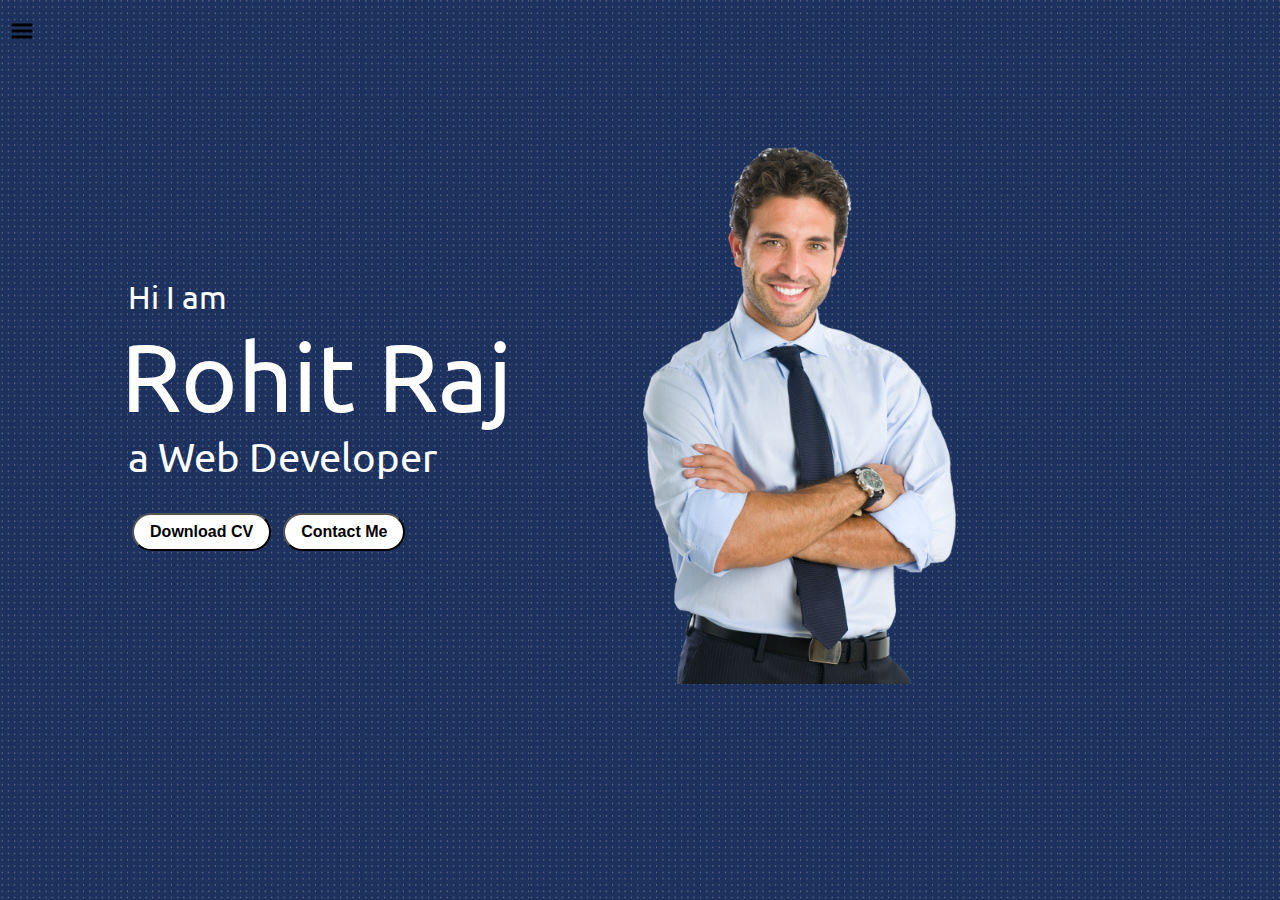
<file: index.html>
<!DOCTYPE html>
<html lang="en">

<head>
    <meta charset="UTF-8">
    <meta http-equiv="X-UA-Compatible" content="IE=edge">
    <meta name="viewport" content="width=device-width, initial-scale=1.0">
    <title>Rohit Raj - Web Developer, Programmer</title>
    <link rel="stylesheet" href="style.css">
</head>

<body>
    <div class="container">
        <div class="sidebar sidebar-go">
            <nav>
                <ul>
                    <li><a href="/Front-end/Project/index.html">Home</a></li>
                    <li><a href="./about.html">About</a></li>
                    <li><a href="./services.html">Projects</a></li>
                    <li><a href="./blog.html">Blog</a></li>
                    <li><a href="./contact.html">Contact</a></li>
                </ul>
            </nav>
        </div>
        <div class="main">
            <div class="hamburger">
                <img class="ham" src="images/ham.png" alt="">
                <img class="cross" src="images/cross.png" alt="">
            </div>
            <div class="infoContainer">
                <div class="devInfo">
                    <div class="hello">Hi I am</div>
                    <div class="name">Rohit Raj</div>
                    <div class="about">a Web Developer</div>
                    <!-- <div class="moreAbout">Lorem ipsum dolor sit amet, consectetur adipisicing elit. Molestiae, unde?
                    </div> -->
                    <div class="buttons">
                        <a href="cv.txt">
                            <button class="btn">Download CV</button></a>
                        <a href="contact.html">
                            <button class="btn">Contact Me</button></a>
                    </div>
                </div>
                <div class="devPic">
                    <img src="images/dev.png" alt="Web Developer">
                </div>
            </div>
        </div>
    </div>

    <script src="index.js"></script>
</body>

</html>
</file>
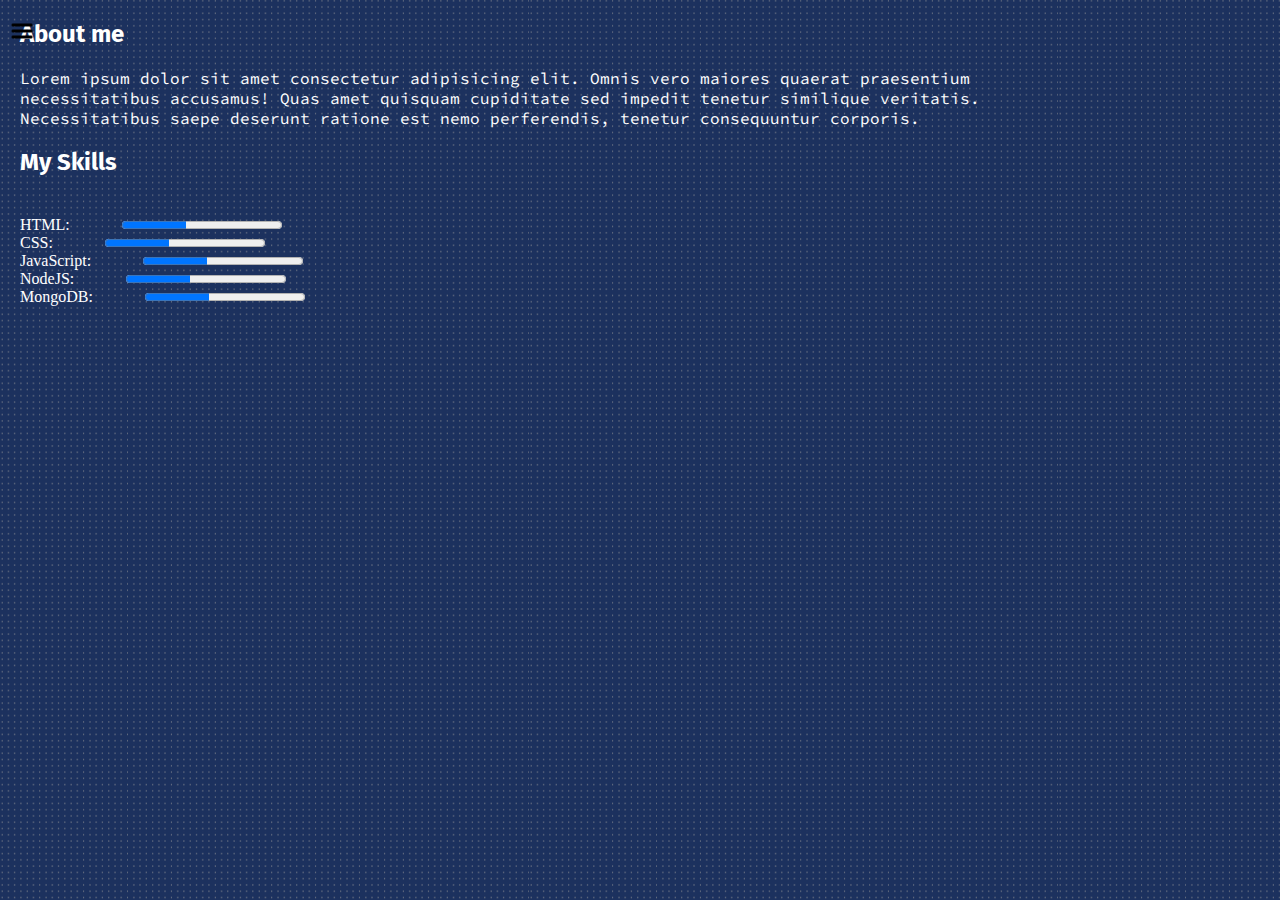
<file: about.html>
<!DOCTYPE html>
<html lang="en">

<head>
    <meta charset="UTF-8">
    <meta http-equiv="X-UA-Compatible" content="IE=edge">
    <meta name="viewport" content="width=device-width, initial-scale=1.0">
    <title>Rohit Raj - Web Developer, Programmer</title>
    <link rel="stylesheet" href="style.css">
</head>

<body>
    <div class="container">
        <div class="sidebar sidebar-go">
            <nav>
                <ul>
                    <li><a href="/Front-end/Project/index.html">Home</a></li>
                    <li><a href="./about.html">About</a></li>
                    <li><a href="./services.html">Projects</a></li>
                    <li><a href="./blog.html">Blog</a></li>
                    <li><a href="./contact.html">Contact</a></li>
                </ul>
            </nav>
        </div>
        <div class="main">
            <div class="hamburger">
                <img class="ham" src="images/ham.png" alt="">
                <img class="cross" src="images/cross.png" alt="">
            </div>
            <div class="intro">
                <h2>About me</h2>
                <p>Lorem ipsum dolor sit amet consectetur adipisicing elit. Omnis vero maiores quaerat praesentium
                    necessitatibus accusamus! Quas amet quisquam cupiditate sed impedit tenetur similique veritatis.
                    Necessitatibus saepe deserunt ratione est nemo perferendis, tenetur consequuntur corporis.</p>
                <h2>My Skills</h2>
                <div class="skill-container">
                    <div class="skill-item">
                        <label for="">HTML: </label>
                        <progress class="progress-bar" value="40" max="100"></progress>
                    </div>
                    <div class="skill-item">
                        <label for="">CSS: </label>
                        <progress class="progress-bar" value="40" max="100"></progress>
                    </div>
                    <div class="skill-item">
                        <label for="">JavaScript: </label>
                        <progress class="progress-bar" value="40" max="100"></progress>
                    </div>
                    <div class="skill-item">
                        <label for="">NodeJS: </label>
                        <progress class="progress-bar" value="40" max="100"></progress>
                    </div>
                    <div class="skill-item">
                        <label for="">MongoDB: </label>
                        <progress class="progress-bar" value="40" max="100"></progress>
                    </div>

                </div>
            </div>
        </div>
    </div>
    <script src="index.js"></script>
</body>

</html>
</file>
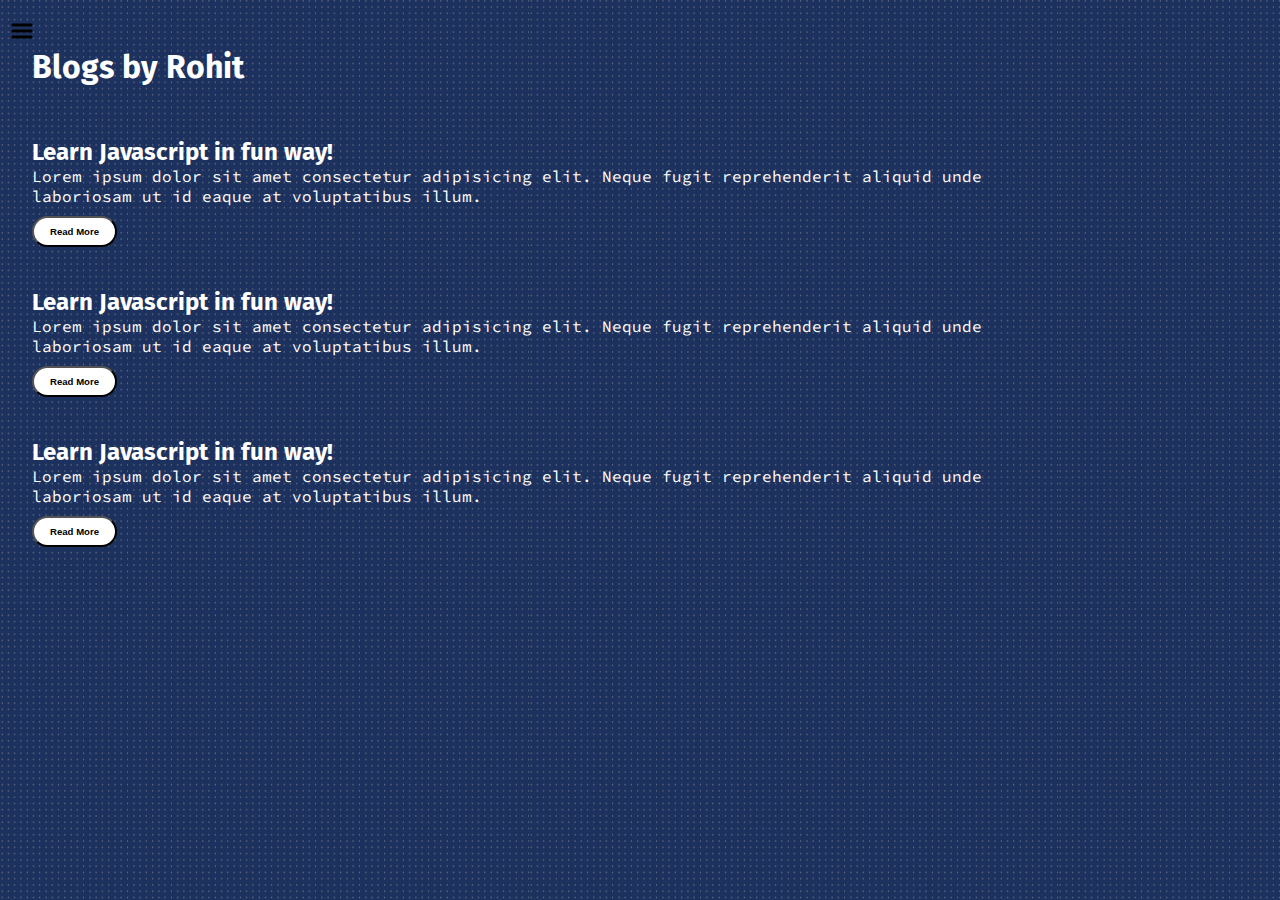
<file: blog.html>
<!DOCTYPE html>
<html lang="en">

<head>
    <meta charset="UTF-8">
    <meta http-equiv="X-UA-Compatible" content="IE=edge">
    <meta name="viewport" content="width=device-width, initial-scale=1.0">
    <title>Rohit Raj - Web Developer, Programmer</title>
    <link rel="stylesheet" href="style.css">
</head>

<body>
    <div class="container">
        <div class="sidebar sidebar-go">
            <nav>
                <ul>
                    <li><a href="/Front-end/Project/index.html">Home</a></li>
                    <li><a href="./about.html">About</a></li>
                    <li><a href="./services.html">Projects</a></li>
                    <li><a href="./blog.html">Blog</a></li>
                    <li><a href="./contact.html">Contact</a></li>
                </ul>
            </nav>
        </div>
        <div class="main">
            <div class="hamburger">
                <img class="ham" src="images/ham.png" alt="">
                <img class="cross" src="images/cross.png" alt="">
            </div>
            <div class="blog-container">
                <h1>Blogs by Rohit</h1>
                    <div class="blog-item">
                        <h2>Learn Javascript in fun way!</h2>
                        <p>Lorem ipsum dolor sit amet consectetur adipisicing elit. Neque fugit reprehenderit aliquid unde laboriosam ut id eaque at voluptatibus illum.</p>
                        <button class="btn btn-sm">Read More</button>
                    </div>
                    <div class="blog-item">
                        <h2>Learn Javascript in fun way!</h2>
                        <p>Lorem ipsum dolor sit amet consectetur adipisicing elit. Neque fugit reprehenderit aliquid unde laboriosam ut id eaque at voluptatibus illum.</p>
                        <button class="btn btn-sm">Read More</button>
                    </div>
                    <div class="blog-item">
                        <h2>Learn Javascript in fun way!</h2>
                        <p>Lorem ipsum dolor sit amet consectetur adipisicing elit. Neque fugit reprehenderit aliquid unde laboriosam ut id eaque at voluptatibus illum.</p>
                        <button class="btn btn-sm">Read More</button>
                    </div>
               </div>
        </div>
    </div>
    <script src="index.js"></script>
</body>

</html>
</file>
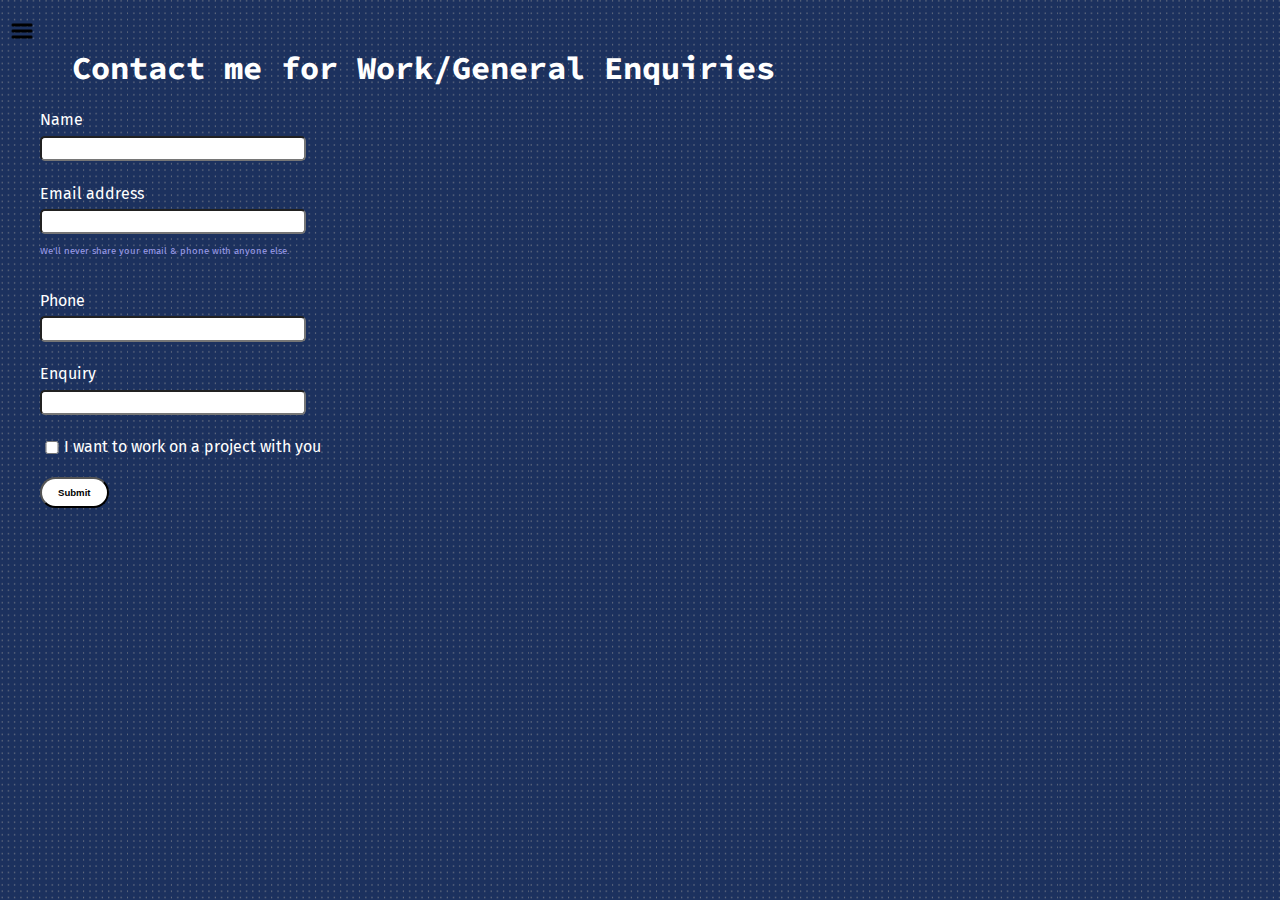
<file: contact.html>
<!DOCTYPE html>
<html lang="en">

<head>
    <meta charset="UTF-8">
    <meta http-equiv="X-UA-Compatible" content="IE=edge">
    <meta name="viewport" content="width=device-width, initial-scale=1.0">
    <title>Rohit Raj - Web Developer, Programmer</title>
    <link rel="stylesheet" href="style.css">
</head>

<body>
    <div class="container">
        <div class="sidebar sidebar-go">
            <nav>
                <ul>
                    <li><a href="/Front-end/Project/index.html">Home</a></li>
                    <li><a href="./about.html">About</a></li>
                    <li><a href="./services.html">Projects</a></li>
                    <li><a href="./blog.html">Blog</a></li>
                    <li><a href="./contact.html">Contact</a></li>
                </ul>
            </nav>
        </div>
        <div class="main">
            <div class="hamburger">
                <img class="ham" src="images/ham.png" alt="">
                <img class="cross" src="images/cross.png" alt="">
            </div>
            <div class="contact-form">
                <h1>Contact me for Work/General Enquiries</h1>
                <form>
                    <div class="mb-3">
                        <label for="clientName" class="form-label">Name</label>
                        <input type="name" class="form-control" id="clientName" aria-describedby="emailHelp">
                    </div>
                    <div class="mb-3">
                      <label for="clientEmail" class="form-label">Email address</label>
                      <input type="email" class="form-control" id="clientEmail" aria-describedby="emailHelp">
                      <div id="emailHelp" class="form-text">We'll never share your email & phone with anyone else.</div>
                    </div>
                    <div class="mb-3">
                      <label for="clientPhone" class="form-label">Phone</label>
                      <input type="phone" class="form-control" id="clientPhone">
                    </div>
                    <div class="mb-3">
                        <label for="clientEnquiry" class="form-label">Enquiry</label>
                        <input type="enquiry" class="form-control" id="clientEnquiry" aria-describedby="emailHelp">
                    </div>
                    <div class="mb-3" id="form-check">
                      <input type="checkbox" class="form-check-input" id="isClient">
                      <label class="form-check-label" for="isClient">I want to work on a project with you</label>
                    </div>
                    <button type="submit" class="btn btn-sm">Submit</button>
                  </form>
            </div>
        </div>
    </div>
    <script src="index.js"></script>
</body>

</html>
</file>
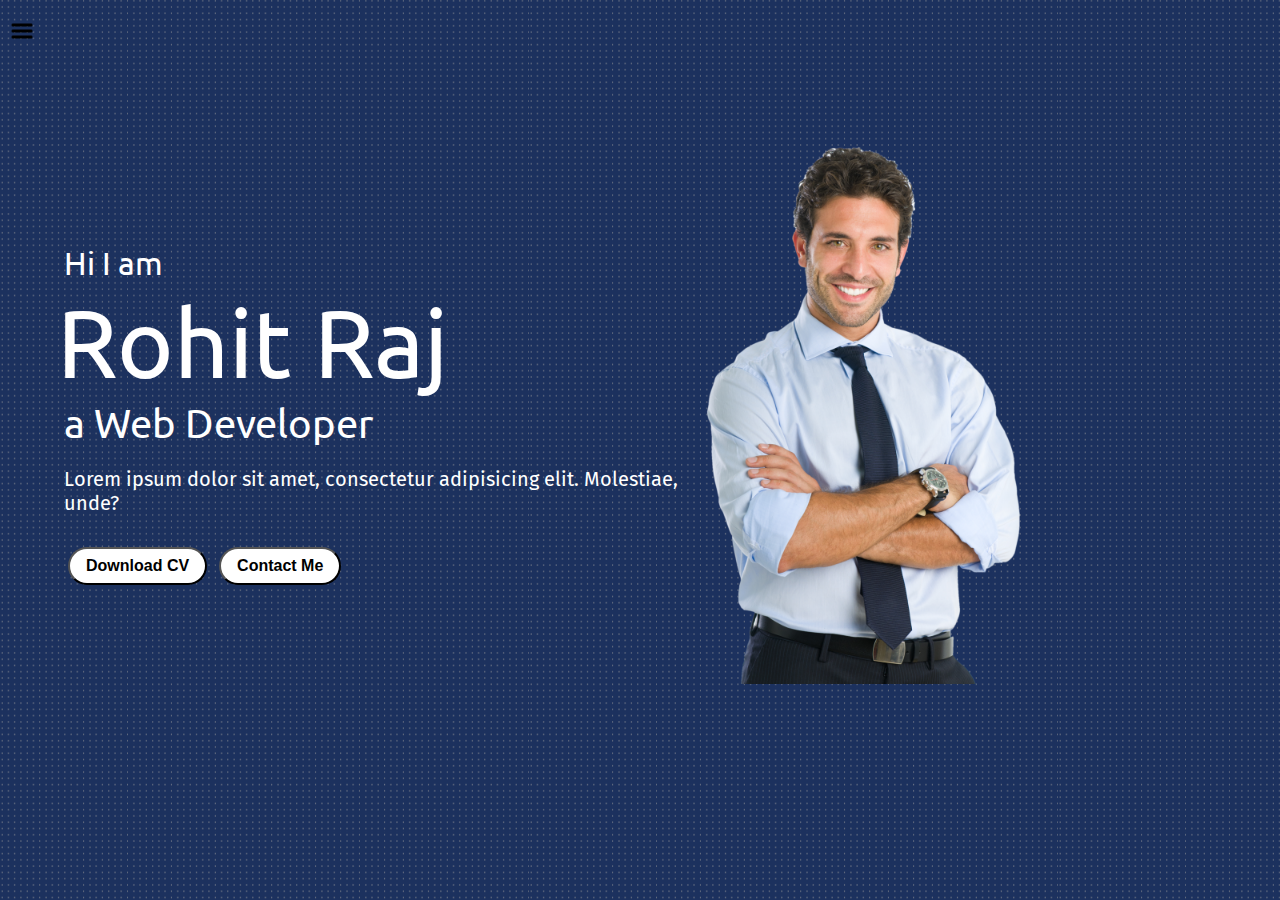
<file: services.html>
<!DOCTYPE html>
<html lang="en">

<head>
    <meta charset="UTF-8">
    <meta http-equiv="X-UA-Compatible" content="IE=edge">
    <meta name="viewport" content="width=device-width, initial-scale=1.0">
    <title>Rohit Raj - Web Developer, Programmer</title>
    <link rel="stylesheet" href="style.css">
</head>

<body>
    <div class="container">
        <div class="sidebar sidebar-go">
            <nav>
                <ul>
                    <li><a href="/Front-end/Project/index.html">Home</a></li>
                    <li><a href="./about.html">About</a></li>
                    <li><a href="./services.html">Projects</a></li>
                    <li><a href="./blog.html">Blog</a></li>
                    <li><a href="./contact.html">Contact</a></li>
                </ul>
            </nav>
        </div>
        <div class="main">
            <div class="hamburger">
                <img class="ham" src="images/ham.png" alt="">
                <img class="cross" src="images/cross.png" alt="">
            </div>
            <div class="infoContainer">
                <div class="devInfo">
                    <div class="hello">Hi I am</div>
                    <div class="name">Rohit Raj</div>
                    <div class="about">a Web Developer</div>
                    <div class="moreAbout">Lorem ipsum dolor sit amet, consectetur adipisicing elit. Molestiae, unde?
                    </div>
                    <div class="buttons">
                        <a href="cv.txt">
                            <button class="btn">Download CV</button></a>
                        <a href="contact.html">
                            <button class="btn">Contact Me</button></a>
                    </div>
                </div>
                <div class="devPic">
                    <img src="images/dev.png" alt="Web Developer">
                </div>
            </div>
        </div>
    </div>
    <script src="index.js"></script>
</body>

</html>
</file>
<file: style.css>
@import url('https://fonts.googleapis.com/css2?family=Fira+Sans&display=swap');
@import url('https://fonts.googleapis.com/css2?family=Source+Code+Pro&display=swap');
@import url('https://fonts.googleapis.com/css2?family=Poppins&family=Source+Code+Pro&display=swap');
@import url('https://fonts.googleapis.com/css2?family=Ubuntu&family=Ubuntu+Mono&display=swap');

*{
    margin: 0;
    padding: 0;
}

body{
    background-color: #1C315E; 
    background-image: url("images/bg-img.png");
    color: white;
    overflow: hidden;
}

.sidebar{
    position: absolute;
    background-color: rgb(18, 12, 45);
    /* width: 350px; */
    font-family: 'Fira Sans', sans-serif;
    height: 100vh;
    transition: transform 0.3s ease-in;
}

.sidebar nav{
    padding: 3rem;
}

.sidebar nav li{
    list-style: none;
    font-size: 1.25rem;
    padding: 2rem 0;
}

.sidebar nav li a{
    text-decoration: none;
    color: white;
}

/* .navbar{
    background-color: rgb(195, 195, 69);
    display: flex;
    justify-content: flex-end;
}

.navbar-nav{
    display: flex;
    margin-right: 6rem;
}

.nav-item{
    list-style: none;
    margin: 2rem 3rem;
}

.nav-item a{
    text-decoration: none;
    text-transform: uppercase;
    font-family: 'Poppins', sans-serif;
    color: white ;
} */

.main{
    /* background-color: yellow; */
    width: 85vw;
    /* margin-left: 6rem; */
    /* padding: 2rem; */
}

.container{
    display: flex;
}

.infoContainer{
    /* background-color: palegreen; */
    height: 60vh;
    width: 75vw;
    margin: 9rem auto;
    display: flex;
    justify-content: space-around;
}

.devInfo{
    display: flex;
    flex-direction: column;
    justify-content: center;
    font-family: 'Ubuntu', sans-serif;
}

.hello{
    font-size: 2rem;
}

.name{
    font-size: 6rem ;
    /* font-weight: 900; */
    margin-left: -0.45rem;
    /* font-family: 'Poppins', sans-serif;   */
}

.about{
    font-size: 2.5rem;
}

.moreAbout{
    margin-top: 1.25rem;
    font-size: 1.25rem;
    font-family: 'Fira Sans', sans-serif;
}

.buttons{
    margin-top: 2rem;
}

.btn{
    padding: .5rem 1rem;
    border-radius: 1.2rem;
    background-color: white;
    color: black;
    font-weight: bold;
    font-size: 1rem;
    margin: 0 0.25rem;
    cursor: pointer;
}

.btn:hover{
    background-color: white;
    color: black;
}

.btn-sm{
    font-size: 0.6rem;
    margin: 0.6rem 0;
}

.devPic img{
    height: 60vh;
}

/* Designing form.html file */
.contact-form{
    padding: 0 2.5rem;
    /* padding-top: 130px; */
    font-family: 'Fira Sans', sans-serif;
}

.contact-form h1{
    font-family: 'Source Code Pro', monospace;
    padding-bottom: 0.7rem;
}

.contact-form form div{
    padding: 0.7rem 0;
    display: flex;
    flex-direction: column;
}

.contact-form form div input{
    width: 20vw;
    border-radius: .3rem;
    margin: .4rem 0 0 0;
    padding: .2rem;
}

#emailHelp{
    font-size: 0.6rem;
    color: rgb(155, 155, 233);
}

#form-check{
    flex-direction: row;
}

#form-check input{
    width: 1.5rem;
    margin: .2rem 0;
}

/* .bg-img {
    width: 100vw;

    object-fit: cover;
} */

.blog-item {
    margin: 2rem;
    font-family: 'Fira Sans', sans-serif;
}

h1{
    font-family: 'Fira Sans', sans-serif;
    padding: 3rem 2rem  1.25rem 2rem;
}

p{
    font-family: 'Source Code Pro', monospace;
}

/* Designing About page */

.intro h2{
    font-family: 'Fira Sans', sans-serif;
    margin: 1.25rem;

}

.intro p{
    font-family: 'Source Code Pro', monospace;
    margin: 1.25rem;
}

.skill-container{
    padding: 1.25rem;
}

.progress-bar{
    margin-left: 3rem;
}

/* hamburger */
.hamburger{
    position: absolute;
    top: .6rem;
    left: .6rem;
    cursor: pointer;
}

.ham{
    width: 1.5rem;
    margin-top: .6rem;
}

.cross{
    width: 1.7rem;
    margin-top: .6rem;
    margin-left: 8rem;
}

.sidebar-go{
    transform: translate(-22rem, 0);
    position: absolute;
}


/* Making this site responsive */

@media (max-width: 565px){
    /* .sidebar{
        transform: translate(-350px, 0);
        position: absolute;
    } */

    .name{
        font-size: 3rem;
    }
    .hello{
        font-size: 1rem;
    }
    .about{
        font-size: 1rem;
    }

    .buttons{
        margin-top: 1rem;
    }

    .btn{
        padding: .25rem .5rem;
        font-size: .8rem;
        margin: 0 0.25rem;
        cursor: pointer;
    }

    .infoContainer{
        display: flex;
        flex-direction: column;
        justify-content: space-between;
        align-items: center;
        margin-top: 6rem;
        margin-left: 3rem;
    }

    .devPic{
        margin-top: 2.2rem;
    }



}
</file>
